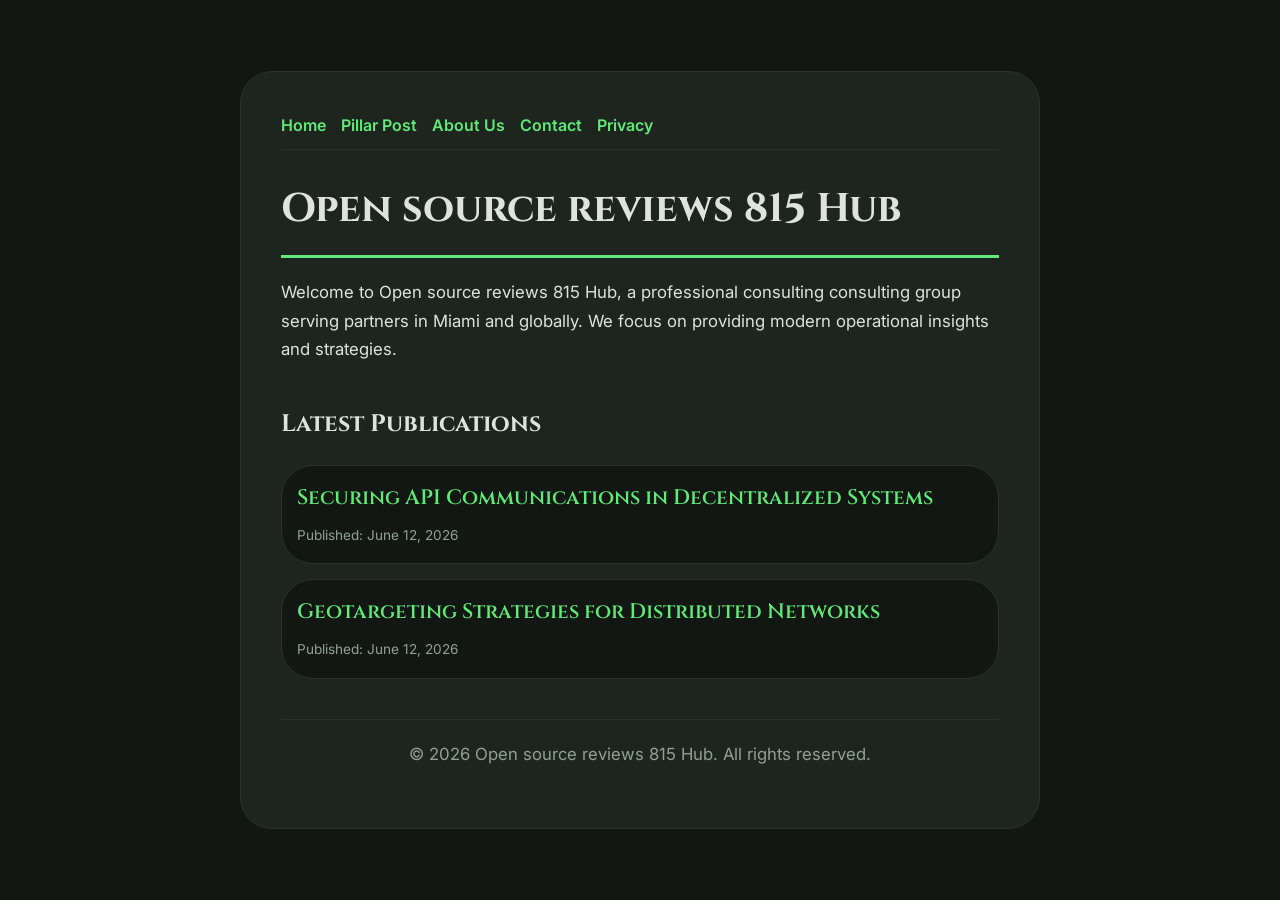
<file: index.html>
<!DOCTYPE html>
<html lang="en">
<head>
    <meta charset="UTF-8">
    <meta name="viewport" content="width=device-width, initial-scale=1.0">
    <title>Open source reviews 815 Hub | Consulting - Miami</title>
    <meta name="description" content="Welcome to Open source reviews 815 Hub, a professional consulting consulting group serving partners in Miami and globally. We focus on providing modern operational insights and strategies.">
    <meta name="geo.region" content="US-FL" />
    <meta name="geo.placename" content="Miami" />
    <meta name="geo.position" content="25.7617;-80.1918" />
    <meta name="ICBM" content="25.7617, -80.1918" />
    <link rel="stylesheet" href="style.css">
    <script type="application/ld+json">
{
  "@context": "https://schema.org",
  "@type": "LocalBusiness",
  "name": "Open source reviews 815 Hub",
  "url": "https://open-source-reviews-815.github.io",
  "telephone": "+1-305-555-0177",
  "address": {
    "@type": "PostalAddress",
    "addressLocality": "Miami",
    "addressRegion": "FL",
    "postalCode": "33130",
    "addressCountry": "US"
  },
  "geo": {
    "@type": "GeoCoordinates",
    "latitude": 25.7617,
    "longitude": -80.1918
  }
}
</script>
</head>
<body>
    
        <div class="container" style="max-width: 800px;">
            <nav style="display: flex; gap: 15px; margin-bottom: 25px; border-bottom: 1px solid var(--border-color); padding-bottom: 10px; overflow-x: auto; flex-wrap: wrap;">
            <a href="index.html">Home</a>
            <a href="securing-api-communications-in-decentralized-systems.html">Pillar Post</a>
            <a href="about.html">About Us</a>
            <a href="contact.html">Contact</a>
            <a href="privacy.html">Privacy</a>
        </nav>
            <h1>Open source reviews 815 Hub</h1>
            <p>Welcome to Open source reviews 815 Hub, a professional consulting consulting group serving partners in Miami and globally. We focus on providing modern operational insights and strategies.</p>
            <h2 style="margin-top: 40px;">Latest Publications</h2>
            <ul style="list-style-type: none; padding-left: 0;">
                <li style="background: var(--bg-color); padding: 15px; border-radius: var(--border-radius); border: 1px solid var(--border-color); margin-bottom: 15px;">
                <h3 style="margin-bottom: 5px; font-size: 1.3rem;"><a href="securing-api-communications-in-decentralized-systems.html">Securing API Communications in Decentralized Systems</a></h3>
                <span style="font-size:0.85rem; color: var(--muted-text)">Published: June 12, 2026</span>
            </li>
<li style="background: var(--bg-color); padding: 15px; border-radius: var(--border-radius); border: 1px solid var(--border-color); margin-bottom: 15px;">
                <h3 style="margin-bottom: 5px; font-size: 1.3rem;"><a href="geotargeting-strategies-for-distributed-networks.html">Geotargeting Strategies for Distributed Networks</a></h3>
                <span style="font-size:0.85rem; color: var(--muted-text)">Published: June 12, 2026</span>
            </li>

            </ul>
            <footer>
                <p>&copy; 2026 Open source reviews 815 Hub. All rights reserved.</p>
            </footer>
        </div>
        
</body>
</html>
</file>
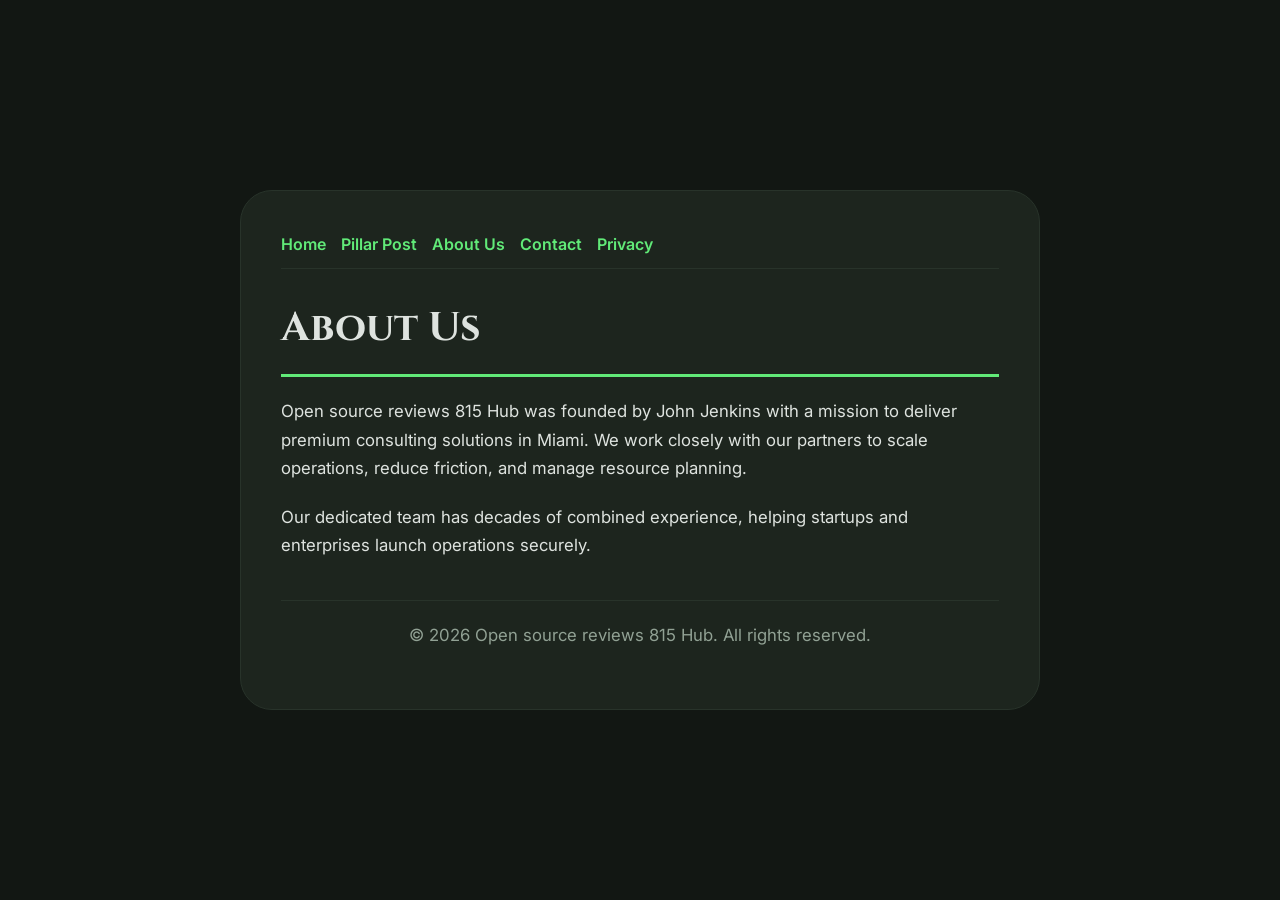
<file: about.html>
<!DOCTYPE html>
<html lang="en">
<head>
    <meta charset="UTF-8">
    <meta name="viewport" content="width=device-width, initial-scale=1.0">
    <title>About Us | Open source reviews 815 Hub</title>
    <meta name="description" content="Open source reviews 815 Hub was founded by John Jenkins with a mission to deliver premium consulting solutions in Miami. We work closely with our partners to scale operations, reduce friction, and manage resource planning.">
    <meta name="geo.region" content="US-FL" />
    <meta name="geo.placename" content="Miami" />
    <meta name="geo.position" content="25.7617;-80.1918" />
    <meta name="ICBM" content="25.7617, -80.1918" />
    <link rel="stylesheet" href="style.css">
</head>
<body>
    
        <div class="container" style="max-width: 800px;">
            <nav style="display: flex; gap: 15px; margin-bottom: 25px; border-bottom: 1px solid var(--border-color); padding-bottom: 10px; overflow-x: auto; flex-wrap: wrap;">
            <a href="index.html">Home</a>
            <a href="securing-api-communications-in-decentralized-systems.html">Pillar Post</a>
            <a href="about.html">About Us</a>
            <a href="contact.html">Contact</a>
            <a href="privacy.html">Privacy</a>
        </nav>
            <h1>About Us</h1>
            <p>Open source reviews 815 Hub was founded by John Jenkins with a mission to deliver premium consulting solutions in Miami. We work closely with our partners to scale operations, reduce friction, and manage resource planning.</p>
            <p>Our dedicated team has decades of combined experience, helping startups and enterprises launch operations securely.</p>
            <footer>
                <p>&copy; 2026 Open source reviews 815 Hub. All rights reserved.</p>
            </footer>
        </div>
        
</body>
</html>
</file>
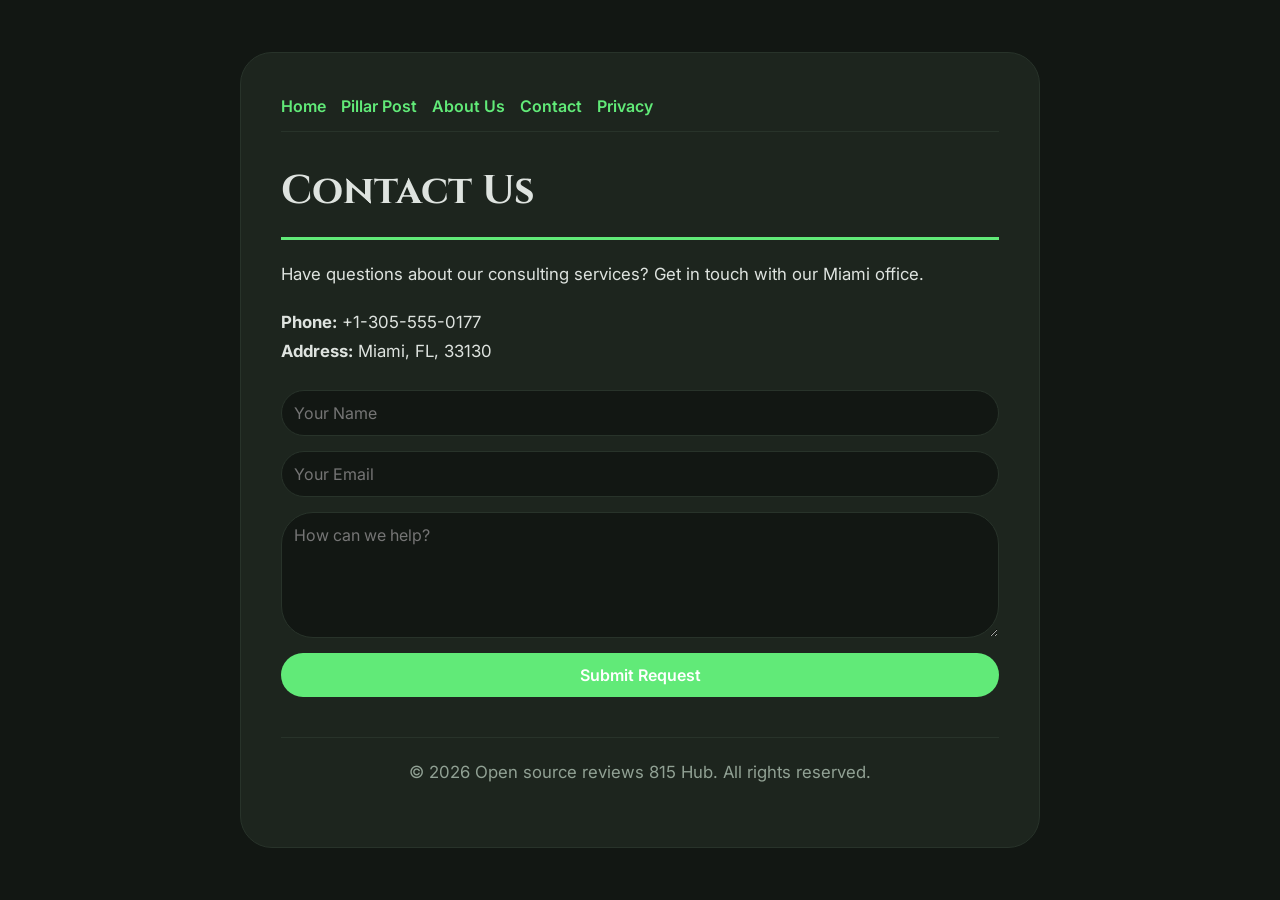
<file: contact.html>
<!DOCTYPE html>
<html lang="en">
<head>
    <meta charset="UTF-8">
    <meta name="viewport" content="width=device-width, initial-scale=1.0">
    <title>Contact Us | Open source reviews 815 Hub</title>
    <meta name="description" content="Have questions about our consulting services? Get in touch with our Miami office.">
    <meta name="geo.region" content="US-FL" />
    <meta name="geo.placename" content="Miami" />
    <meta name="geo.position" content="25.7617;-80.1918" />
    <meta name="ICBM" content="25.7617, -80.1918" />
    <link rel="stylesheet" href="style.css">
</head>
<body>
    
        <div class="container" style="max-width: 800px;">
            <nav style="display: flex; gap: 15px; margin-bottom: 25px; border-bottom: 1px solid var(--border-color); padding-bottom: 10px; overflow-x: auto; flex-wrap: wrap;">
            <a href="index.html">Home</a>
            <a href="securing-api-communications-in-decentralized-systems.html">Pillar Post</a>
            <a href="about.html">About Us</a>
            <a href="contact.html">Contact</a>
            <a href="privacy.html">Privacy</a>
        </nav>
            <h1>Contact Us</h1>
            <p>Have questions about our consulting services? Get in touch with our Miami office.</p>
            <p><strong>Phone:</strong> +1-305-555-0177<br><strong>Address:</strong> Miami, FL, 33130</p>
            <form action="https://formspree.io/f/placeholder" method="POST">
                <input type="text" name="name" placeholder="Your Name" required>
                <input type="email" name="email" placeholder="Your Email" required>
                <textarea name="message" placeholder="How can we help?" rows="5" required></textarea>
                <button type="submit">Submit Request</button>
            </form>
            <footer>
                <p>&copy; 2026 Open source reviews 815 Hub. All rights reserved.</p>
            </footer>
        </div>
        
</body>
</html>
</file>
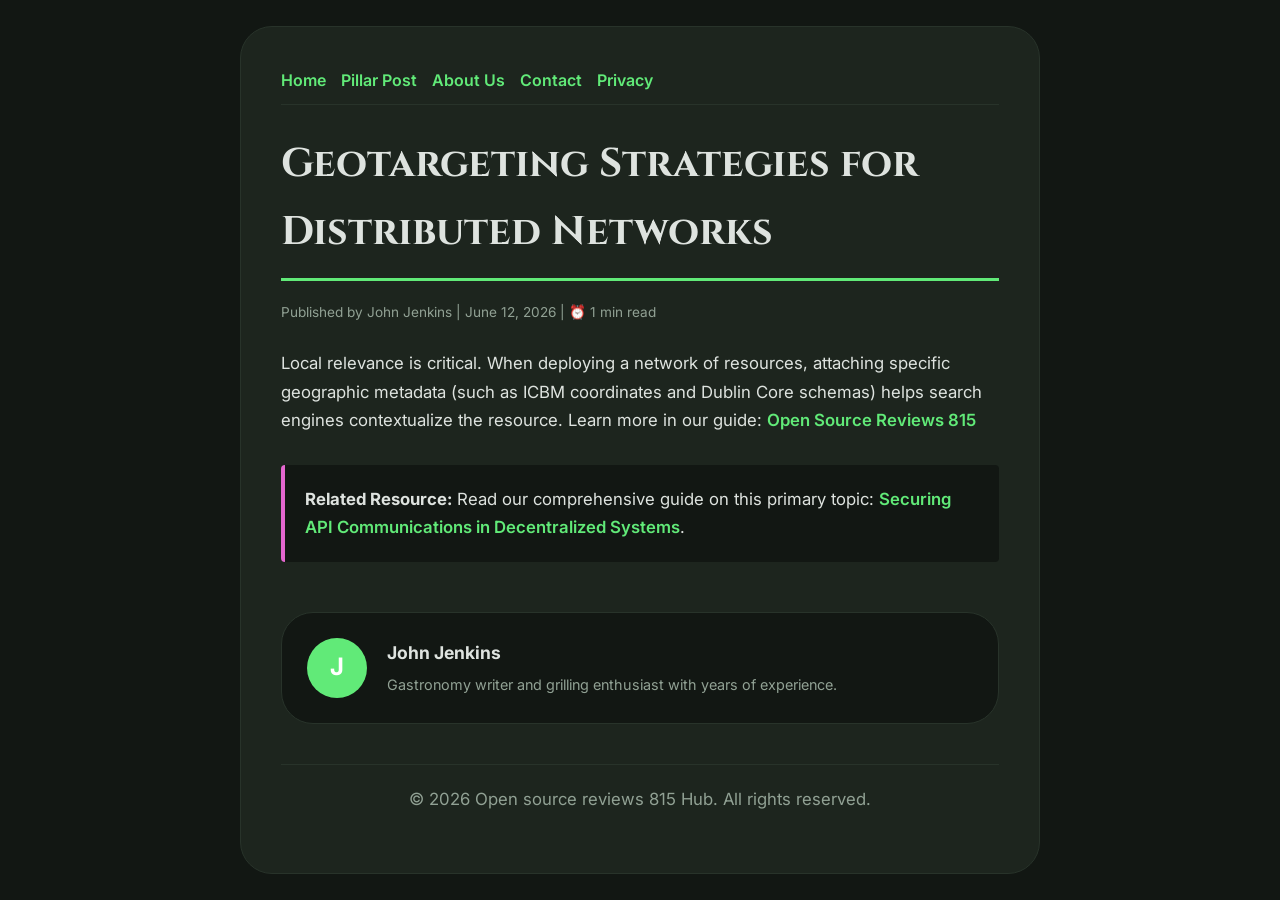
<file: geotargeting-strategies-for-distributed-networks.html>
<!DOCTYPE html>
<html lang="en">
<head>
    <meta charset="UTF-8">
    <meta name="viewport" content="width=device-width, initial-scale=1.0">
    <title>Geotargeting Strategies for Distributed Networks - Open source reviews 815 Hub</title>
    <meta name="description" content="Geotargeting Strategies for Distributed Networks">
    <meta name="geo.region" content="US-FL" />
    <meta name="geo.placename" content="Miami" />
    <meta name="geo.position" content="25.7617;-80.1918" />
    <meta name="ICBM" content="25.7617, -80.1918" />
    <link rel="stylesheet" href="style.css">
</head>
<body>
    
            <div class="container" style="max-width: 800px;">
                <nav style="display: flex; gap: 15px; margin-bottom: 25px; border-bottom: 1px solid var(--border-color); padding-bottom: 10px; overflow-x: auto; flex-wrap: wrap;">
            <a href="index.html">Home</a>
            <a href="securing-api-communications-in-decentralized-systems.html">Pillar Post</a>
            <a href="about.html">About Us</a>
            <a href="contact.html">Contact</a>
            <a href="privacy.html">Privacy</a>
        </nav>
                <h1>Geotargeting Strategies for Distributed Networks</h1>
                <div style="font-size:0.85rem; color: var(--muted-text); margin-bottom: 25px;">
                    Published by John Jenkins | June 12, 2026 | ⏰ 1 min read
                </div>
                <article style="margin-top: 20px;">
                    <p>Local relevance is critical. When deploying a network of resources, attaching specific geographic metadata (such as ICBM coordinates and Dublin Core schemas) helps search engines contextualize the resource. Learn more in our guide: <a href="https://dwnldfullmovie-create.github.io/open-source-tips-533/innovations-in-digital-operations-and-cloud-infrastructure.html">Open Source Reviews 815</a></p>
                    <div class="link-resource" style="margin-top: 30px; padding: 20px; border-left: 4px solid var(--accent-color); background: var(--bg-color); border-radius: 4px;"><p style="margin: 0;"><strong>Related Resource:</strong> Read our comprehensive guide on this primary topic: <a href="securing-api-communications-in-decentralized-systems.html">Securing API Communications in Decentralized Systems</a>.</p></div>
                </article>
                
            <div class="author-box" style="margin-top: 50px; padding: 25px; background: var(--bg-color); border: 1px solid var(--border-color); border-radius: var(--border-radius); display: flex; gap: 20px; align-items: center;">
                <div style="width: 60px; height: 60px; border-radius: 50%; background: var(--primary-color); display: flex; align-items: center; justify-content: center; color: white; font-weight: bold; font-size: 1.5rem;">J</div>
                <div>
                    <h4 style="margin-bottom: 5px; font-weight: bold; font-size: 1.1rem;">John Jenkins</h4>
                    <p style="margin: 0; font-size: 0.9rem; color: var(--muted-text);">Gastronomy writer and grilling enthusiast with years of experience.</p>
                </div>
            </div>
            
                <footer>
                    <p>&copy; 2026 Open source reviews 815 Hub. All rights reserved.</p>
                </footer>
            </div>
            
</body>
</html>
</file>
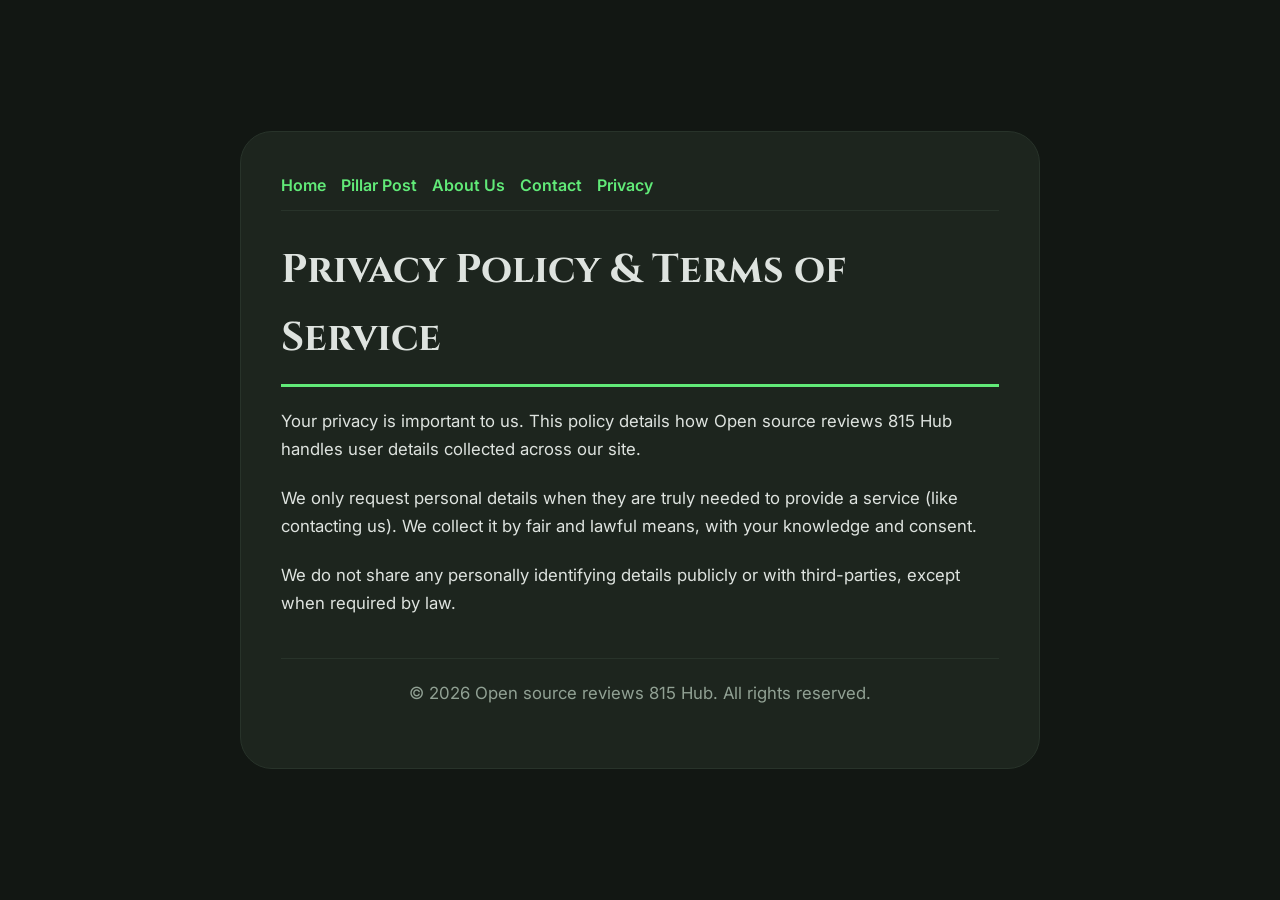
<file: privacy.html>
<!DOCTYPE html>
<html lang="en">
<head>
    <meta charset="UTF-8">
    <meta name="viewport" content="width=device-width, initial-scale=1.0">
    <title>Privacy Policy & Terms of Service - Open source reviews 815 Hub</title>
    <meta name="description" content="Your privacy is important to us. This policy details how Open source reviews 815 Hub handles user details collected across our site.">
    <meta name="geo.region" content="US-FL" />
    <meta name="geo.placename" content="Miami" />
    <meta name="geo.position" content="25.7617;-80.1918" />
    <meta name="ICBM" content="25.7617, -80.1918" />
    <link rel="stylesheet" href="style.css">
</head>
<body>
    
        <div class="container" style="max-width: 800px;">
            <nav style="display: flex; gap: 15px; margin-bottom: 25px; border-bottom: 1px solid var(--border-color); padding-bottom: 10px; overflow-x: auto; flex-wrap: wrap;">
            <a href="index.html">Home</a>
            <a href="securing-api-communications-in-decentralized-systems.html">Pillar Post</a>
            <a href="about.html">About Us</a>
            <a href="contact.html">Contact</a>
            <a href="privacy.html">Privacy</a>
        </nav>
            <h1>Privacy Policy & Terms of Service</h1>
            <p>Your privacy is important to us. This policy details how Open source reviews 815 Hub handles user details collected across our site.</p>
            <p>We only request personal details when they are truly needed to provide a service (like contacting us). We collect it by fair and lawful means, with your knowledge and consent.</p>
            <p>We do not share any personally identifying details publicly or with third-parties, except when required by law.</p>
            <footer>
                <p>&copy; 2026 Open source reviews 815 Hub. All rights reserved.</p>
            </footer>
        </div>
        
</body>
</html>
</file>
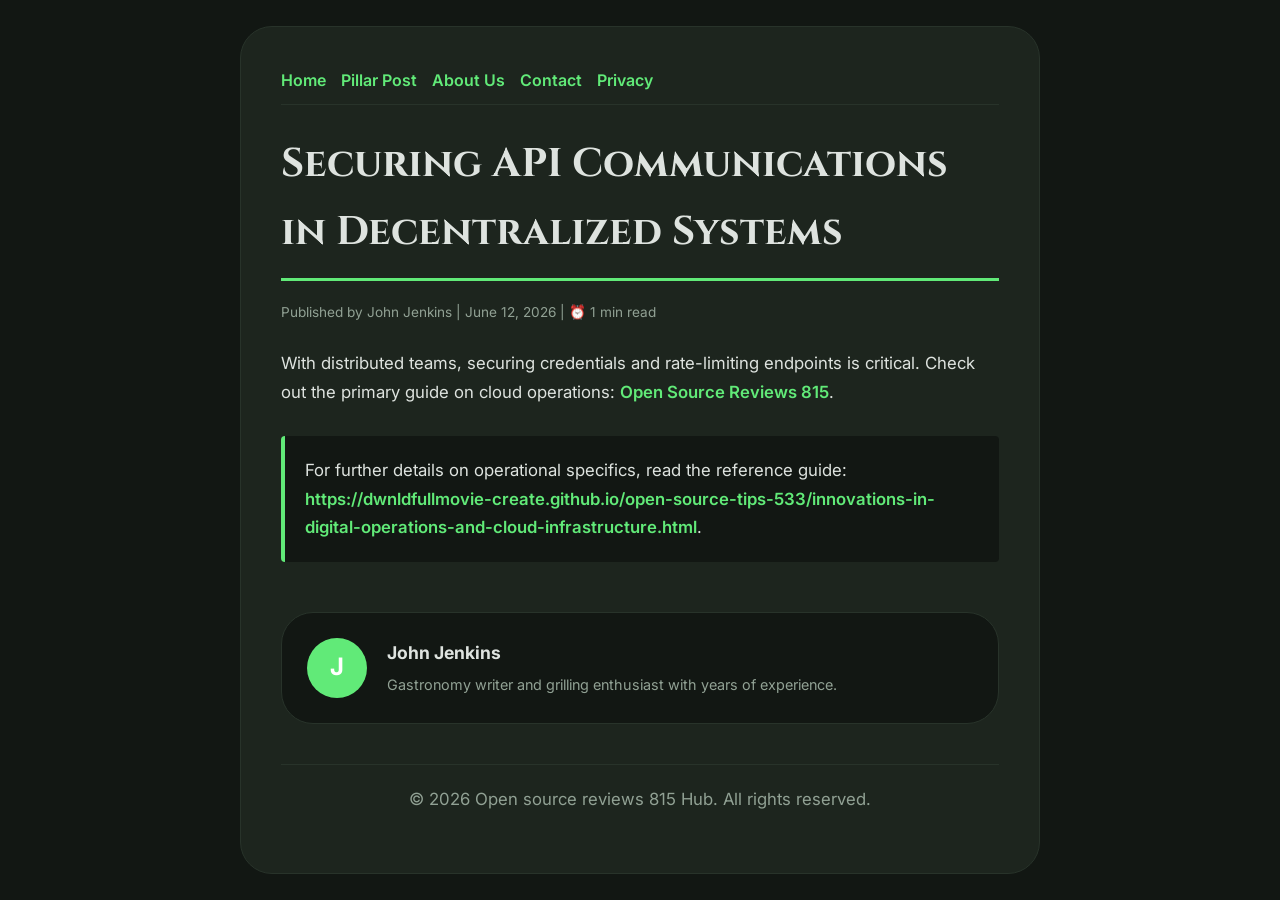
<file: securing-api-communications-in-decentralized-systems.html>
<!DOCTYPE html>
<html lang="en">
<head>
    <meta charset="UTF-8">
    <meta name="viewport" content="width=device-width, initial-scale=1.0">
    <title>Securing API Communications in Decentralized Systems - Open source reviews 815 Hub</title>
    <meta name="description" content="Securing API Communications in Decentralized Systems">
    <meta name="geo.region" content="US-FL" />
    <meta name="geo.placename" content="Miami" />
    <meta name="geo.position" content="25.7617;-80.1918" />
    <meta name="ICBM" content="25.7617, -80.1918" />
    <link rel="stylesheet" href="style.css">
</head>
<body>
    
            <div class="container" style="max-width: 800px;">
                <nav style="display: flex; gap: 15px; margin-bottom: 25px; border-bottom: 1px solid var(--border-color); padding-bottom: 10px; overflow-x: auto; flex-wrap: wrap;">
            <a href="index.html">Home</a>
            <a href="securing-api-communications-in-decentralized-systems.html">Pillar Post</a>
            <a href="about.html">About Us</a>
            <a href="contact.html">Contact</a>
            <a href="privacy.html">Privacy</a>
        </nav>
                <h1>Securing API Communications in Decentralized Systems</h1>
                <div style="font-size:0.85rem; color: var(--muted-text); margin-bottom: 25px;">
                    Published by John Jenkins | June 12, 2026 | ⏰ 1 min read
                </div>
                <article style="margin-top: 20px;">
                    <p>With distributed teams, securing credentials and rate-limiting endpoints is critical. Check out the primary guide on cloud operations: <a href="https://dwnldfullmovie-create.github.io/open-source-tips-533/innovations-in-digital-operations-and-cloud-infrastructure.html">Open Source Reviews 815</a>.</p>
                    <div class="link-resource" style="margin-top: 30px; padding: 20px; border-left: 4px solid var(--primary-color); background: var(--bg-color); border-radius: 4px;"><p style="margin: 0;">For further details on operational specifics, read the reference guide: <strong><a href="https://dwnldfullmovie-create.github.io/open-source-tips-533/innovations-in-digital-operations-and-cloud-infrastructure.html">https://dwnldfullmovie-create.github.io/open-source-tips-533/innovations-in-digital-operations-and-cloud-infrastructure.html</a></strong>.</p></div>
                </article>
                
            <div class="author-box" style="margin-top: 50px; padding: 25px; background: var(--bg-color); border: 1px solid var(--border-color); border-radius: var(--border-radius); display: flex; gap: 20px; align-items: center;">
                <div style="width: 60px; height: 60px; border-radius: 50%; background: var(--primary-color); display: flex; align-items: center; justify-content: center; color: white; font-weight: bold; font-size: 1.5rem;">J</div>
                <div>
                    <h4 style="margin-bottom: 5px; font-weight: bold; font-size: 1.1rem;">John Jenkins</h4>
                    <p style="margin: 0; font-size: 0.9rem; color: var(--muted-text);">Gastronomy writer and grilling enthusiast with years of experience.</p>
                </div>
            </div>
            
                <footer>
                    <p>&copy; 2026 Open source reviews 815 Hub. All rights reserved.</p>
                </footer>
            </div>
            
</body>
</html>
</file>
<file: style.css>
@import url('https://fonts.googleapis.com/css2?family=Cinzel:wght@700&family=Inter:wght@400;600&display=swap');

:root {
    --bg-color: hsl(130, 12%, 8%);
    --card-bg: hsl(130, 12%, 13%);
    --text-color: hsl(130, 8%, 88%);
    --muted-text: hsl(130, 8%, 60%);
    --primary-color: hsl(130, 77%, 65%);
    --accent-color: hsl(310, 70%, 65%);
    --border-color: hsl(130, 12%, 18%);
    --border-radius: 32px;
    --shadow: none;
    --font-headline: 'Cinzel', sans-serif;
    --font-body: 'Inter', sans-serif;
}

* {
    box-sizing: border-box;
    margin: 0;
    padding: 0;
}

body {
    background-color: var(--bg-color);
    color: var(--text-color);
    font-family: var(--font-body);
    line-height: 1.7;
    padding: 20px;
    display: flex;
    justify-content: center;
    min-height: 100vh;
}

a {
    color: var(--primary-color);
    text-decoration: none;
    font-weight: 600;
    transition: color 0.2s ease;
}

a:hover {
    color: var(--accent-color);
    text-decoration: underline;
}

.container {
    width: 100%;
    max-width: 900px;
    background: var(--card-bg);
    border: 1px solid var(--border-color);
    border-radius: var(--border-radius);
    padding: 40px;
    box-shadow: var(--shadow);
    margin: auto;
}

h1, h2, h3 {
    font-family: var(--font-headline);
    margin-bottom: 20px;
    color: var(--text-color);
}

h1 {
    font-size: 2.5rem;
    border-bottom: 3px solid var(--primary-color);
    padding-bottom: 12px;
}

p {
    margin-bottom: 20px;
    font-size: 1.05rem;
}

ul {
    margin-bottom: 20px;
    padding-left: 20px;
}

li {
    margin-bottom: 8px;
}

form {
    display: flex;
    flex-direction: column;
    gap: 15px;
    margin-top: 25px;
}

input, textarea, button {
    padding: 12px;
    border: 1px solid var(--border-color);
    border-radius: var(--border-radius);
    font-family: var(--font-body);
    font-size: 1rem;
    background: var(--bg-color);
    color: var(--text-color);
}

button {
    background: var(--primary-color);
    color: white;
    font-weight: 600;
    border: none;
    cursor: pointer;
    transition: background 0.2s ease;
}

button:hover {
    background: var(--accent-color);
}

footer {
    margin-top: 40px;
    border-top: 1px solid var(--border-color);
    padding-top: 20px;
    font-size: 0.9rem;
    color: var(--muted-text);
    text-align: center;
}
</file>
